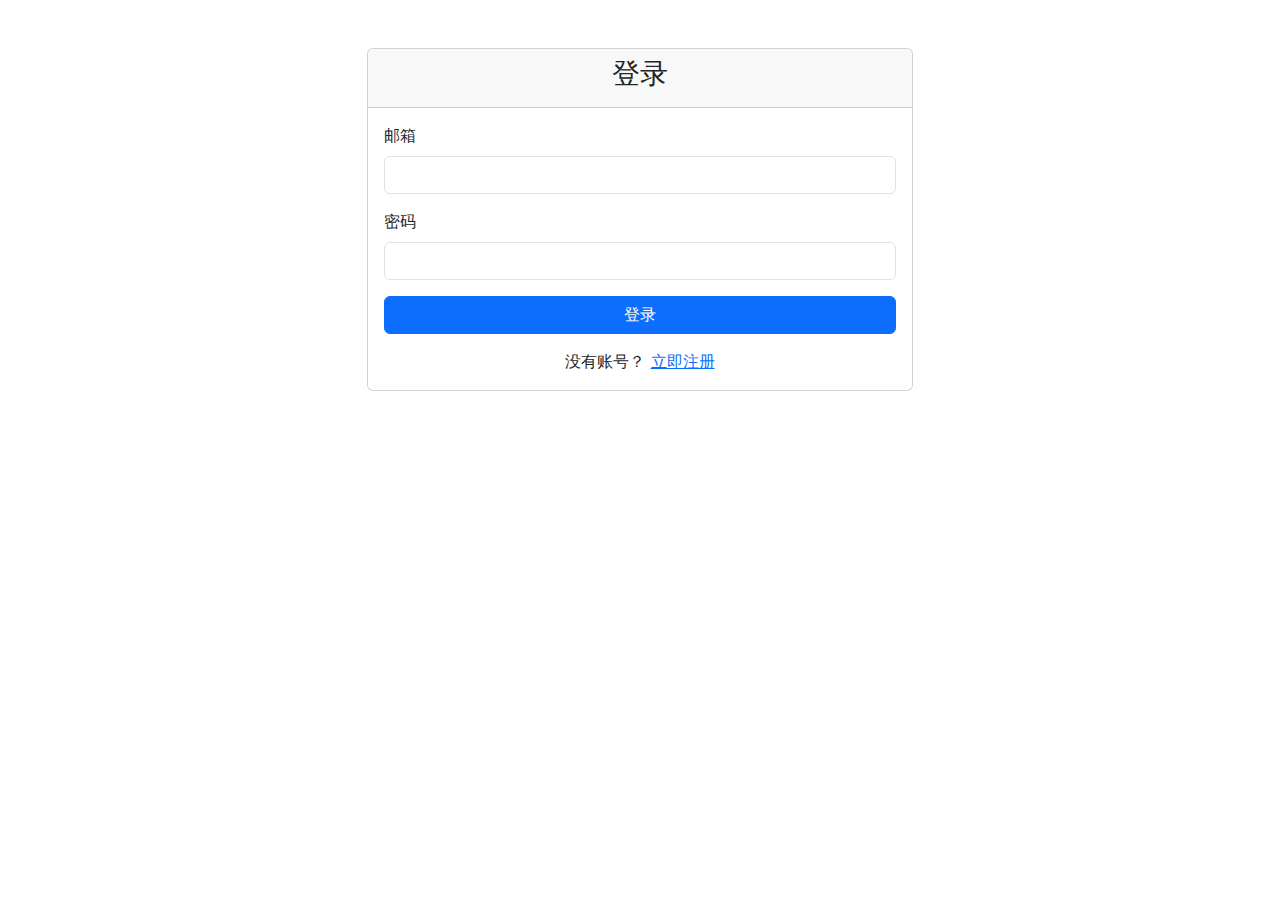
<file: index.html>
<!DOCTYPE html>
<html lang="zh">
<head>
    <meta charset="UTF-8">
    <meta name="viewport" content="width=device-width, initial-scale=1.0">
    <title>数学可视化教学资源平台</title>
    <link href="https://cdn.jsdelivr.net/npm/bootstrap@5.3.2/dist/css/bootstrap.min.css" rel="stylesheet" integrity="sha384-T3c6CoIi6uLrA9TneNEoa7RxnatzjcDSCmG1MXxSR1GAsXEV/Dwwykc2MPK8M2HN" crossorigin="anonymous">
    <!-- 确保路径正确 -->
    <link rel="stylesheet" href="styles.css"> 
    <script src="script.js" defer></script>
    <script src="https://cdn.jsdelivr.net/npm/bootstrap@5.3.2/dist/js/bootstrap.bundle.min.js" integrity="sha384-C6RzsynM9kWDrMNeT87bh95OGNyZPhcTNXj1NW7RuBCsyN/o0jlpcV8Qyq46cDfL" crossorigin="anonymous"></script>
</head>
<body>
    <script src="script.js" defer></script>
    <div class="container-fluid">
        <div class="row">
            <div class="col-md-12 bg-primary text-white text-center p-3">
                <h1>数学可视化教学资源平台</h1>
                <div>
                    <button id="logoutBtn" class="btn btn-light">
                        <i class="bi bi-box-arrow-right"></i> 退出登录
                    </button>
            </div>
        </div>
        <div class="row justify-content-center p-3">
            <div class="col-md-8">
                <div class="input-group mb-3">
                    <input type="text" class="form-control" id="search-input" placeholder="输入知识点进行搜索...">
                    <select id="category-filter" class="form-select">
                        <option value="">选择分类</option>
                        <option value="geometry">几何</option>
                        <option value="algebra">代数</option>
                        <option value="calculus">微积分</option>
                        <option value="statistics">统计</option>
                    </select>
                </div>
            </div>
        </div>
        <div class="row justify-content-center">
            <div class="col-md-8" id="resources"></div>
        </div>
    </div>
    <script>
        const token = localStorage.getItem('token');
        if (!token) {
          window.location.href = 'login.html';
        }
      </script>
</body>
</html>
</file>
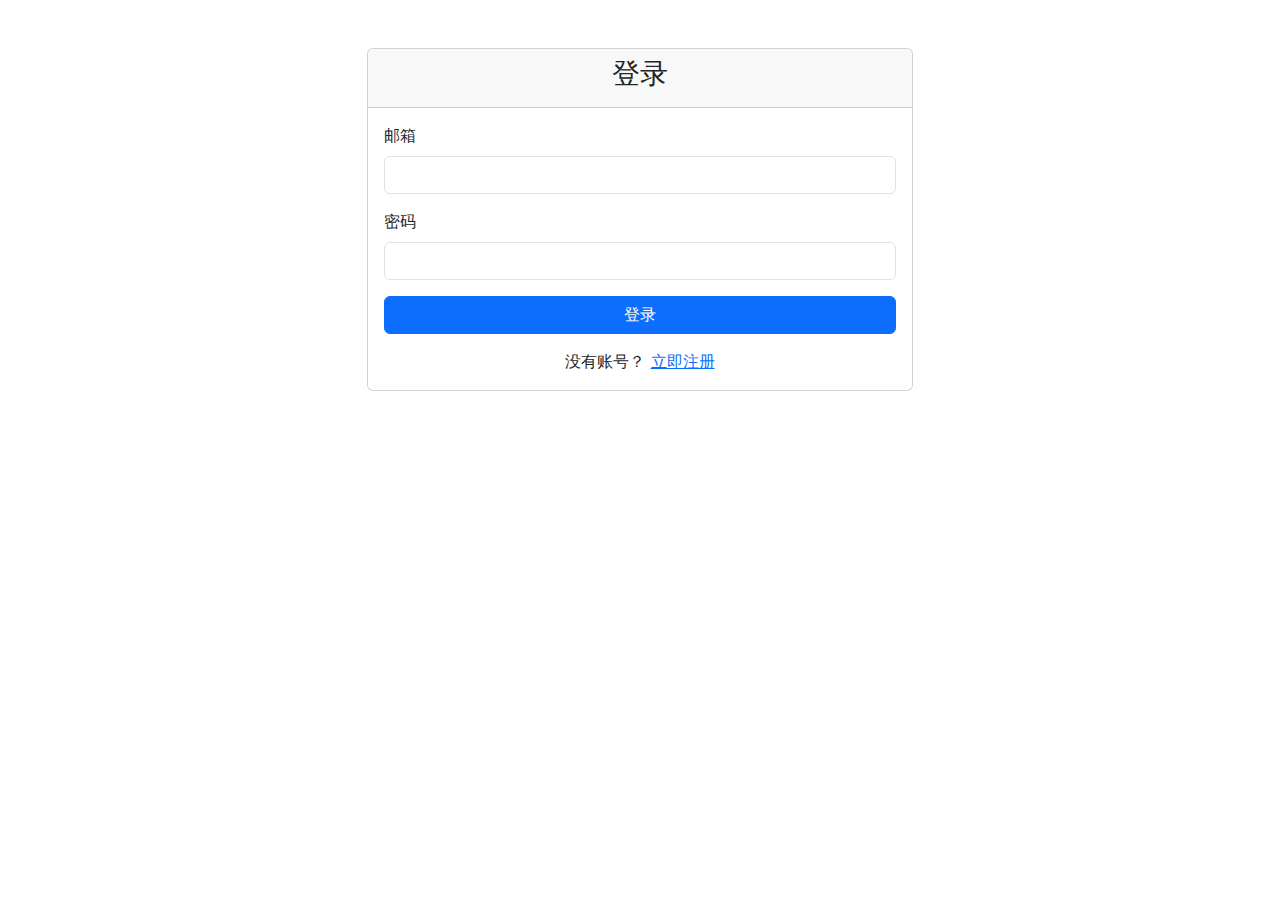
<file: login.html>
<!DOCTYPE html>
<html lang="zh">
<head>
    <meta charset="UTF-8">
    <meta name="viewport" content="width=device-width, initial-scale=1.0">
    <title>登录</title>
    <link href="https://cdn.jsdelivr.net/npm/bootstrap@5.3.2/dist/css/bootstrap.min.css" rel="stylesheet">
    <script src="login.js" defer></script>
</head>
<body>
    <div class="container">
        <div class="row justify-content-center mt-5">
            <div class="col-md-6">
                <div class="card">
                    <div class="card-header">
                        <h3 class="text-center">登录</h3>
                    </div>
                    <div class="card-body">
                        <form id="loginForm">
                            <div class="mb-3">
                                <label for="loginEmail" class="form-label">邮箱</label>
                                <input type="email" class="form-control" id="loginEmail" required>
                            </div>
                            <div class="mb-3">
                                <label for="loginPassword" class="form-label">密码</label>
                                <input type="password" class="form-control" id="loginPassword" required>
                            </div>
                            <button type="submit" class="btn btn-primary w-100">登录</button>
                            <div class="mt-3 text-center">
                                <span>没有账号？</span>
                                <a href="register.html" class="link-primary">立即注册</a>
                            </div>
                        </form>
                    </div>
                </div>
            </div>
        </div>
    </div>
</body>
</html>
</file>
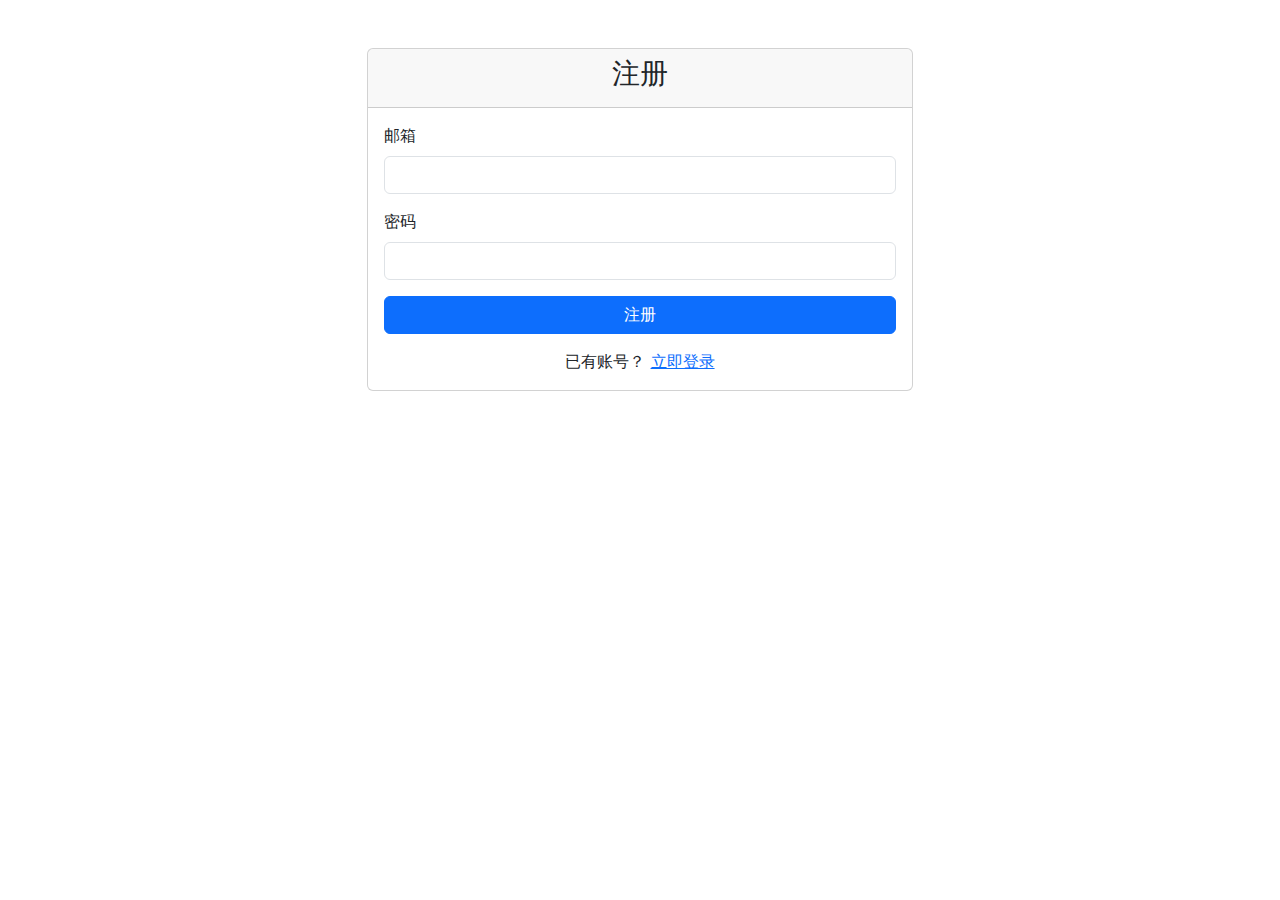
<file: register.html>
<!DOCTYPE html>
<html lang="zh">
<head>
    <meta charset="UTF-8">
    <meta name="viewport" content="width=device-width, initial-scale=1.0">
    <title>注册</title>
    <link href="https://cdn.jsdelivr.net/npm/bootstrap@5.3.2/dist/css/bootstrap.min.css" rel="stylesheet">
    <script src="register.js" defer></script>
</head>
<body>
    <div class="container">
        <div class="row justify-content-center mt-5">
            <div class="col-md-6">
                <div class="card">
                    <div class="card-header">
                        <h3 class="text-center">注册</h3>
                    </div>
                    <div class="card-body">
                        <form id="registerForm">
                            <div class="mb-3">
                                <label for="registerEmail" class="form-label">邮箱</label>
                                <input type="email" class="form-control" id="registerEmail" required>
                            </div>
                            <div class="mb-3">
                                <label for="registerPassword" class="form-label">密码</label>
                                <input type="password" class="form-control" id="registerPassword" required>
                            </div>
                            <button type="submit" class="btn btn-primary w-100">注册</button>
                            <div class="mt-3 text-center">
                                <span>已有账号？</span>
                                <a href="login.html" class="link-primary">立即登录</a>
                            </div>
                        </form>
                    </div>
                </div>
            </div>
        </div>
    </div>
</body>
</html>
</file>
<file: styles.css>
/* 整体页面字体设置 */
body {
    font-family: Arial, sans-serif;
}

/* 资源项样式 */
.resource-item {
    border-bottom: 1px solid #ccc;
    padding: 10px 0;
    transition: background-color 0.3s;
}

.resource-item:hover {
    background-color: #f0f0f0;
}

/* 资源标题样式 */
.resource-title {
    font-size: 20px;
    font-weight: bold;
    color: #007bff;
}

/* 资源描述样式 */
.resource-description {
    color: #555;
    margin: 5px 0;
}

/* 无搜索结果提示样式 */
.no-result {
    text-align: center;
    color: #888;
    margin-top: 20px;
}

/* 小屏幕设备（如手机） */
@media (max-width: 576px) {
    .resource-title {
        font-size: 18px; /* 缩小标题字体大小 */
    }

    .resource-description {
        font-size: 14px; /* 缩小描述字体大小 */
    }
}

/* 中等屏幕设备（如平板） */
@media (min-width: 577px) and (max-width: 768px) {
    /* 可以根据需要调整资源项的内边距等 */
    .resource-item {
        padding: 8px 0;
    }
}
/* 添加Bootstrap图标 */
@import url("https://cdn.jsdelivr.net/npm/bootstrap-icons@1.11.3/font/bootstrap-icons.min.css");

/* 导航栏样式优化 */
.bg-primary {
    background-color: #0d6efd !important;
}

#logoutBtn {
    transition: all 0.3s;
    padding: 8px 20px;
}

#logoutBtn:hover {
    background-color: #e9ecef !important;
    transform: translateY(-2px);
}
</file>
